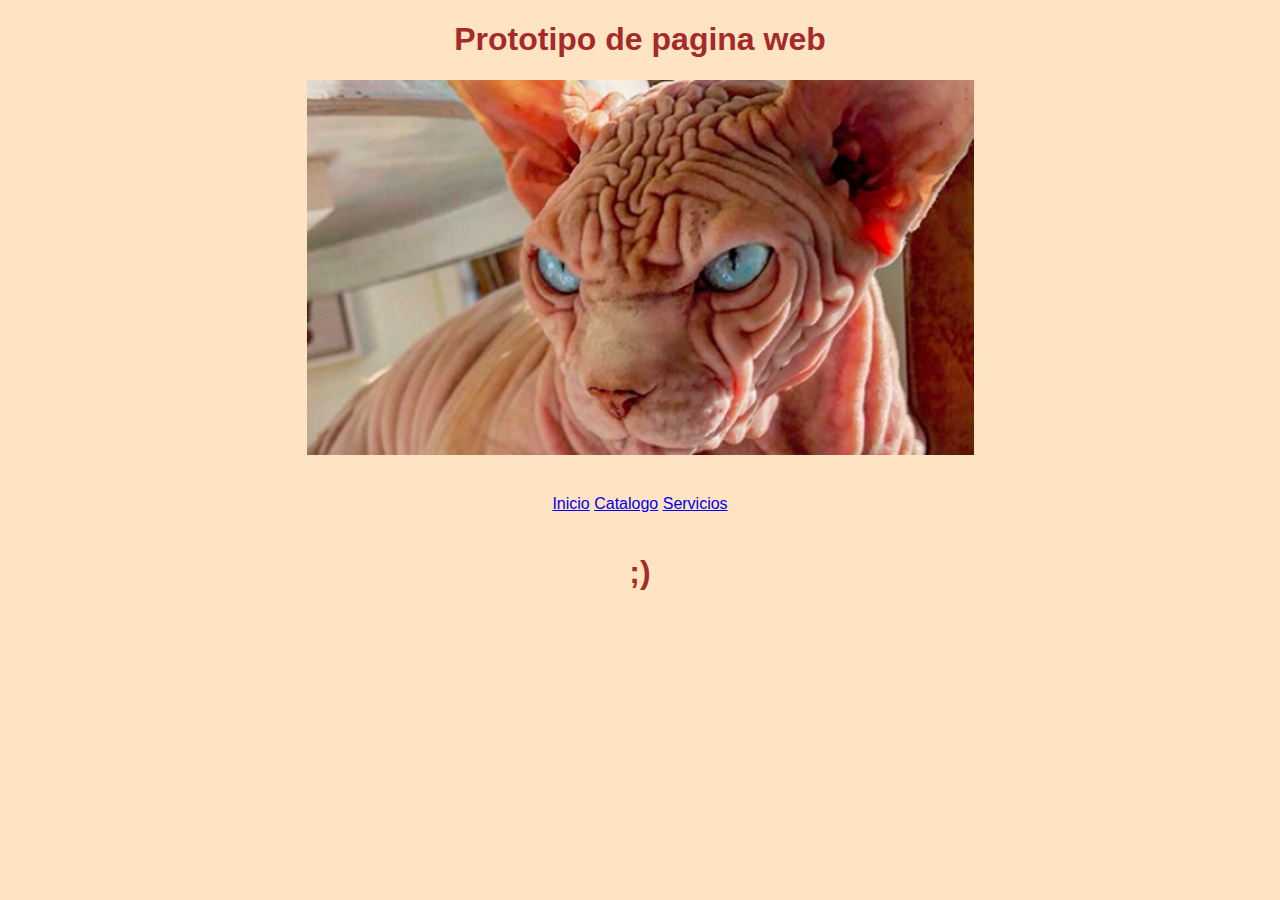
<file: Index.html>
<!DOCTYPE html>
<html lang="es">
<head>
    <meta charset="UTF-8">
    <meta http-equiv="X-UA-Compatible" content="IE=edge">
    <meta name="viewport" content="width=device-width, initial-scale=1.0">
    <meta name="description"content="Mi primera pagina con Visuak studio code">
    <title>Pag</title>
    <link rel="stylesheet" href="style.css">
    <link rel="shortcut icon" href="Gato.png">
</head>
<body>
    <!-- se escribe un comentario -->
    <h1>Prototipo de pagina web</h1>
    <script src="script.js"></script>
    <header><img src="imagenes/imagen.png" alt=""></header>

<ul class="menu">
        <a href="#">Inicio</a>
        <a href="catalogo.html">Catalogo</a>
        <a href="https://www.youtube.com/watch?v=YjeM2ommCHY&list=PLdVx282h2eYZ5MyB3HA82wpuhULdJ9rgf&index=8&ab_channel=ClaudiaPirela">Servicios</a>     
</ul>
<h1>;)</h1>
</body>
</html>
</file>
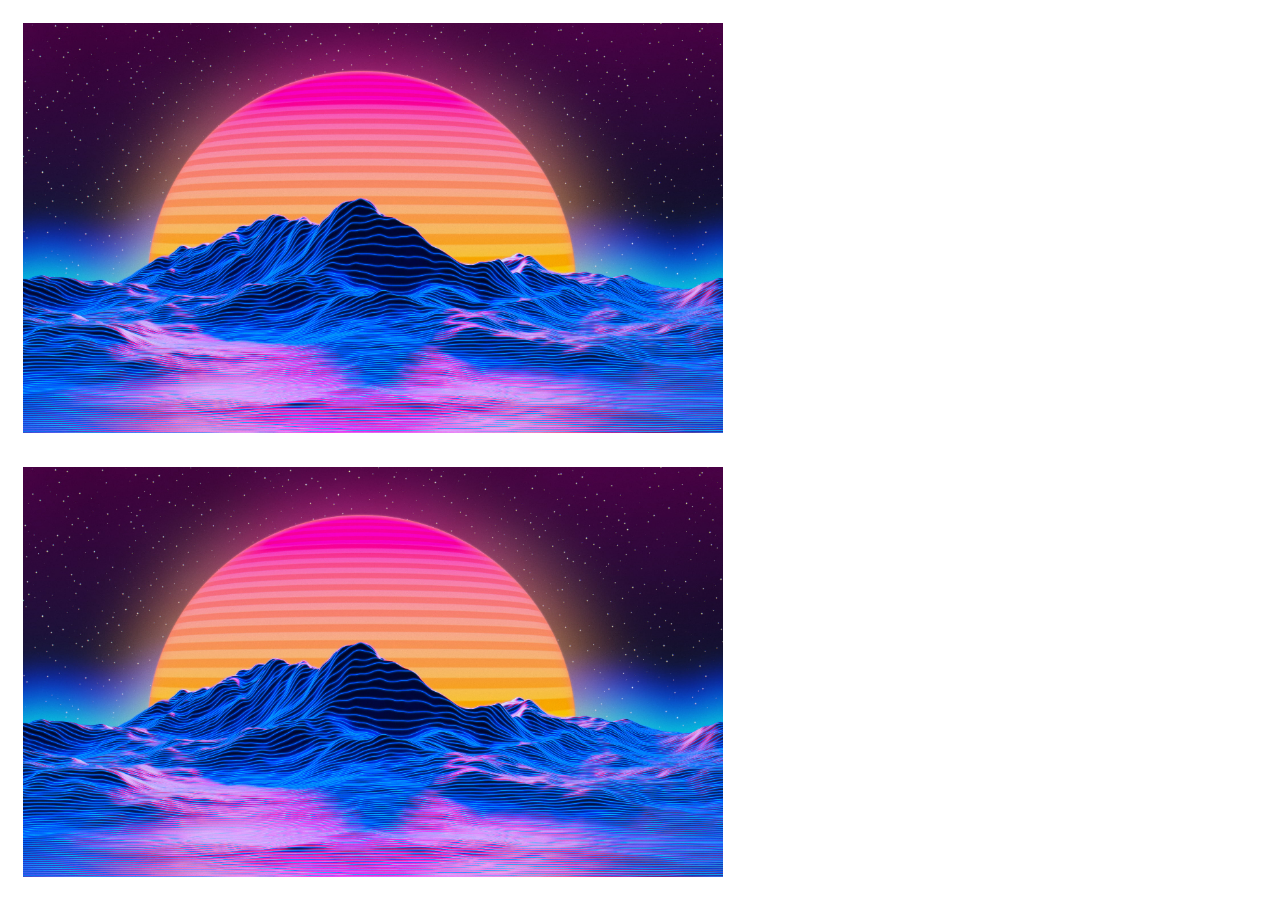
<file: OTRA/index.html>
<!DOCTYPE html>
<html lang="en">
<head>
    <meta charset="UTF-8">
    <meta http-equiv="X-UA-Compatible" content="IE=edge">
    <meta name="viewport" content="width=device-width, initial-scale=1.0">
    <title>Document</title>
    <link rel="stylesheet" href="style.css">
</head>
<body>
    <img src="wp.jpg" alt="">
    <img src="wp2.jpg" alt="">
    
</body>
</html>
</file>
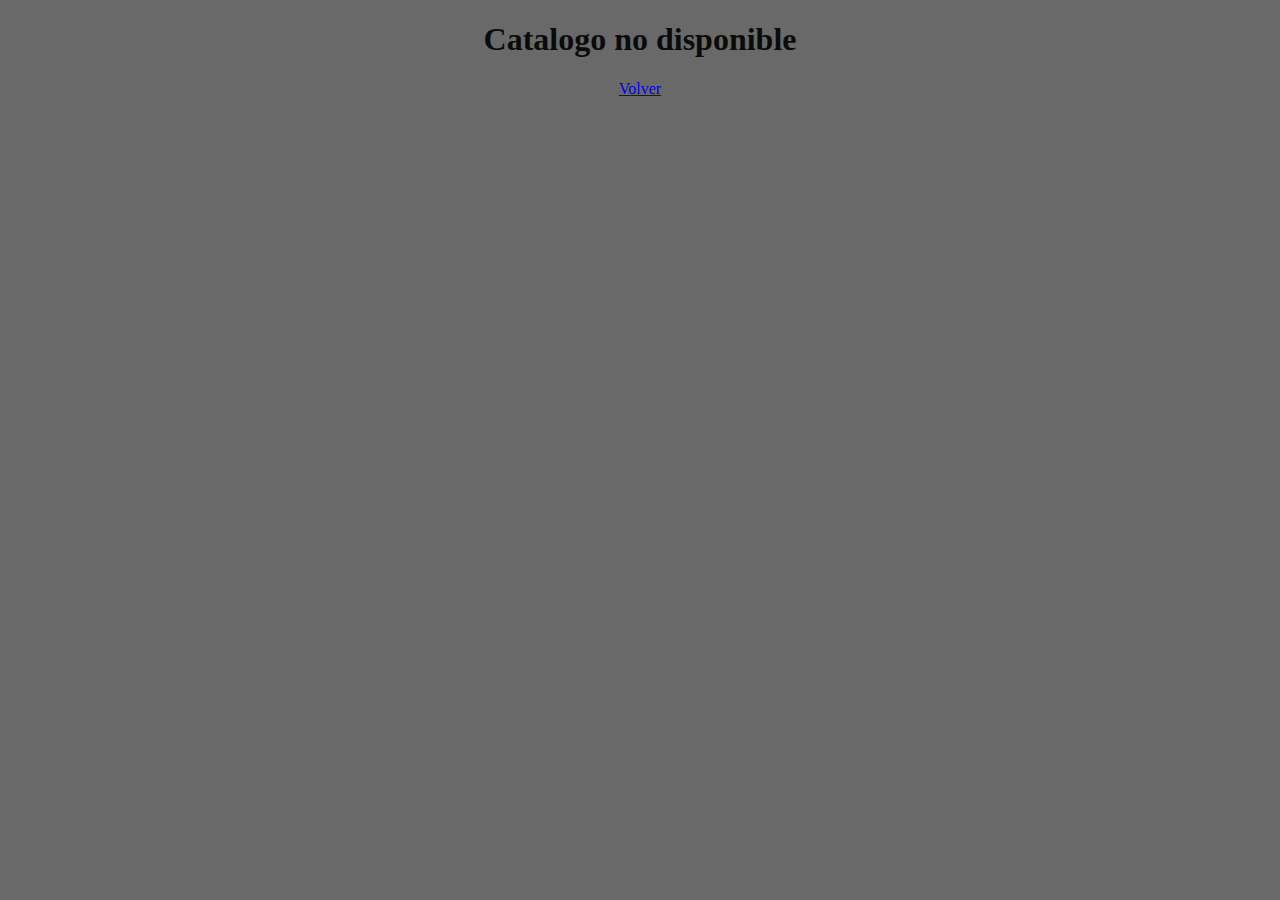
<file: catalogo.html>
<!DOCTYPE html>
<html lang="en">
<head>
    <meta charset="UTF-8">
    <meta http-equiv="X-UA-Compatible" content="IE=edge">
    <meta name="viewport" content="width=device-width, initial-scale=1.0">
    <title>Document</title>
    <link rel="stylesheet" href="style-catalogo.css">
</head>
<body>
    <h1>Catalogo no disponible</h1>
    <a href="file:///C:/Users/workspace/miweb/Index.html#">Volver</a>
</body>
</html>
</file>
<file: style.css>
body {
    color: brown;
    font-family: arial;
    text-align: center;
    background-color: bisque;
}
.menu{
   padding: 20px;
}
</file>
<file: OTRA/style.css>
img{
    width: 100%;
    max-width: 700px;
    padding: 15px;
    image-orientation: initial;
}
</file>
<file: style-catalogo.css>
body{
    color: rgb(12, 11, 12);
    font-family: 'Times New Roman', Times, serif;
    text-align: center;
    background-color: dimgray;
}
</file>
